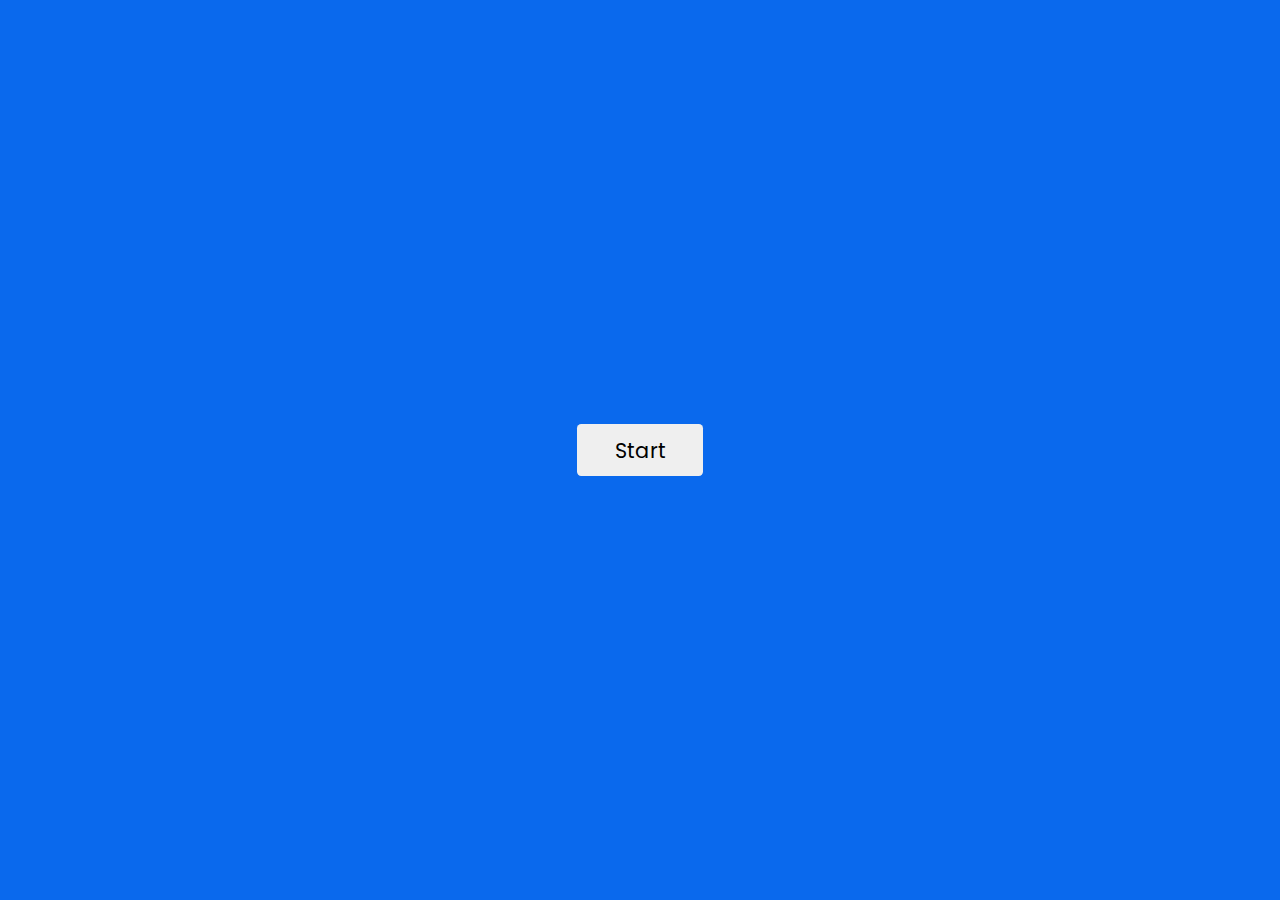
<file: quiz copy.html>
<!DOCTYPE html>
<html lang="en">
  <head>
    <meta name="viewport" content="width=device-width, initial-scale=1.0" />
    <title>MCQ Quiz</title>
    <!-- Google Font -->
    <link
      href="https://fonts.googleapis.com/css2?family=Poppins:wght@400;600&display=swap"
      rel="stylesheet"
    />
    <!-- Stylesheet -->
    <link rel="stylesheet" href="style.css" />
  </head>
  <body>
    <div class="start-screen">
      <button id="start-button">Start</button>
    </div>
    <div id="display-container">
      <div class="header">
        <div class="number-of-count">
          <span class="number-of-question"></span>
        </div>
        <div class="timer-div">
          <img src="timer-icon.svg" />
          <span class="time-left"></span>
        </div>
      </div>
      <div id="container">
        <!-- questions and options will be displayed here -->
      </div>
      <button id="next-button">Next</button>
    </div>
    <div class="score-container hide">
      <div id="user-score">Demo Score</div>
      <button id="restart">Restart</button>
    </div>
    <!-- Script -->
    <script src="script2.js"></script>
  </body>
</html>
</file>
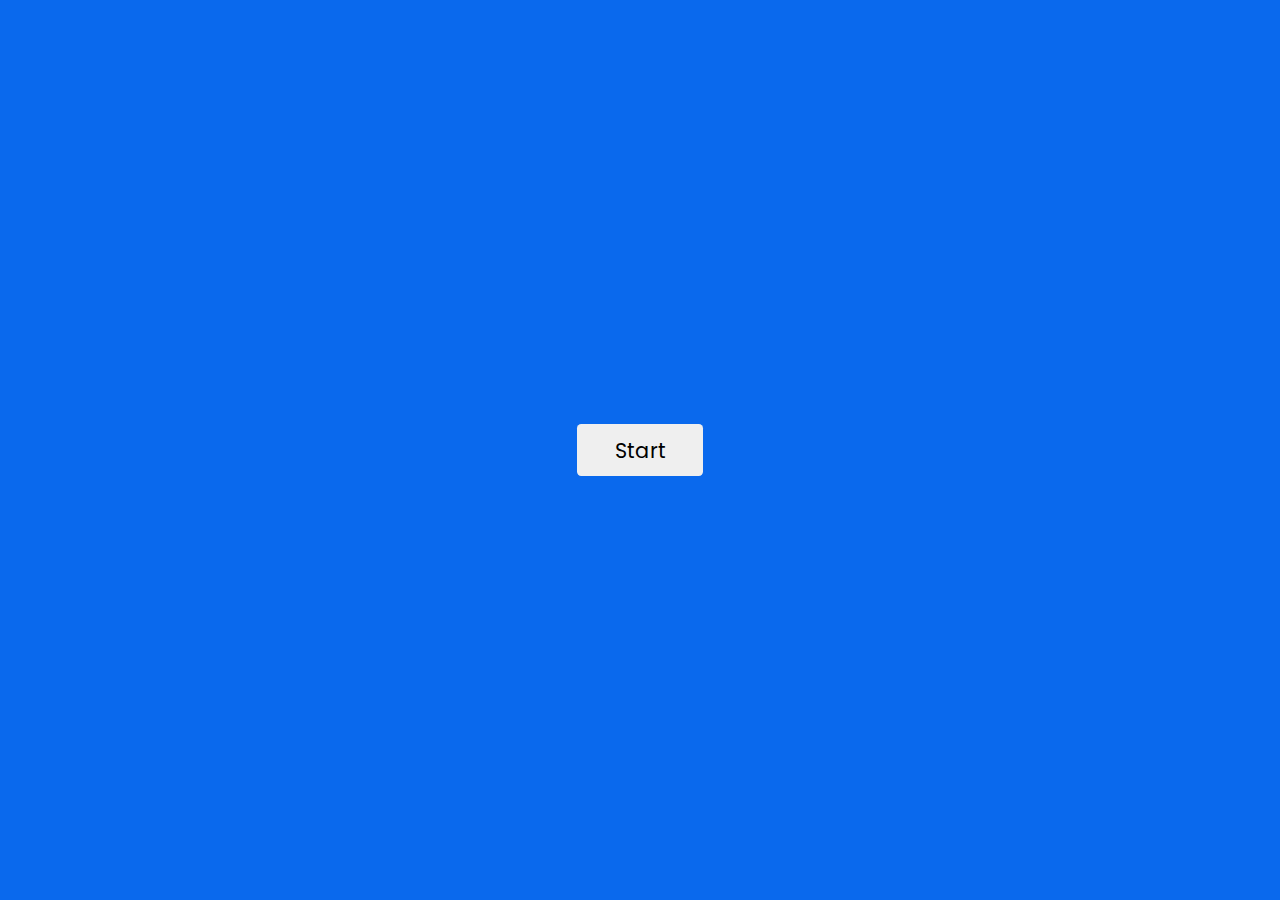
<file: quiz.html>
<!DOCTYPE html>
<html lang="en">
  <head>
    <meta name="viewport" content="width=device-width, initial-scale=1.0" />
    <title>MCQ Quiz</title>
    <!-- Google Font -->
    <link
      href="https://fonts.googleapis.com/css2?family=Poppins:wght@400;600&display=swap"
      rel="stylesheet"
    />
    <!-- Stylesheet -->
    <link rel="stylesheet" href="style.css" />
  </head>
  <body>
    <div class="start-screen">
      <button id="start-button">Start</button>
    </div>
    <div id="display-container">
      <div class="header">
        <div class="number-of-count">
          <span class="number-of-question"></span>
        </div>
        <div class="timer-div">
          <img src="timer-icon.svg" />
          <span class="time-left"></span>
        </div>
      </div>
      <div id="container">
        <!-- questions and options will be displayed here -->
      </div>
      <button id="next-button">Next</button>
    </div>
    <div class="score-container hide">
      <div id="user-score">Demo Score</div>
      <button id="restart">Restart</button>
    </div>
    <!-- Script -->
    <script src="script.js"></script>
  </body>
</html>
</file>
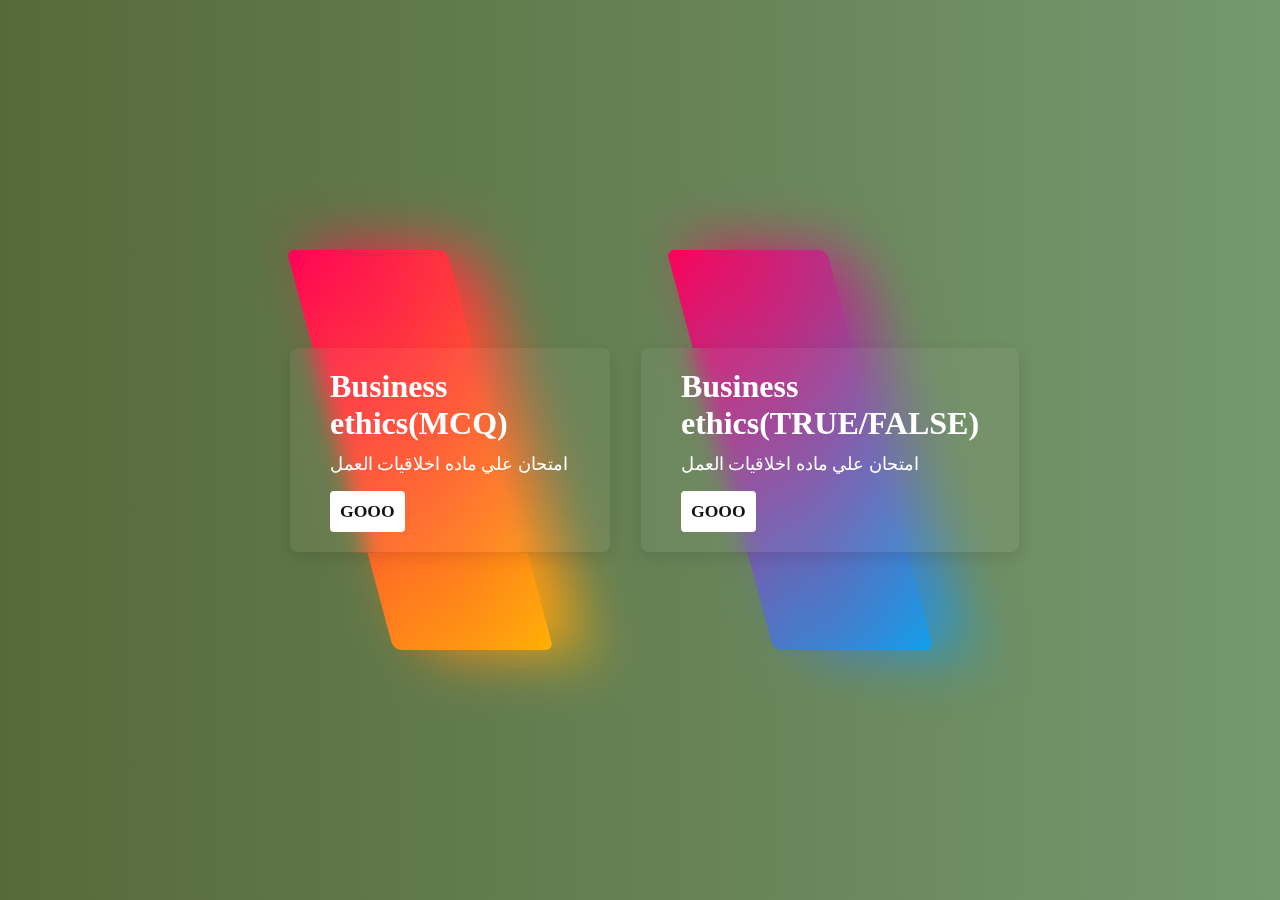
<file: quizz.html>
<!DOCTYPE html>
<html >
  <head>
    <meta name="viewport" content="width=device-width, initial-scale=1.0" />
    <title>Quiz App</title>
    <link rel="stylesheet" href="thooce.css" />
  </head>
  <body>
    <div class="container">
      <div class="box">
        <span></span>
        <div class="content">
          <h2>Business ethics(MCQ)</h2>
          <p>امتحان علي ماده اخلاقيات العمل</p>
          <a  href="quiz.html">GOOO</a>
        </div>
      </div>
      <div class="box">
        <span></span>
        <div class="content">
          <h2>Business ethics(TRUE/FALSE)</h2>
          <p>امتحان علي ماده اخلاقيات العمل</p>
          <a href="quiz copy.html">GOOO</a>
        </div>
      </div>
    
    </div>
      
  </body>

</html>
</file>
<file: style.css>
* {
  padding: 0;
  margin: 0;
  box-sizing: border-box;
  font-family: "Poppins", sans-serif;
}
body {
  background-color: #0a69ed;
}
.start-screen,
.score-container {
  position: absolute;
  top: 0;
  width: 100%;
  height: 100%;
  display: flex;
  flex-direction: column;
  align-items: center;
  justify-content: center;
}
button {
  border: none;
  outline: none;
  cursor: pointer;
}
#start-button,
#restart {
  font-size: 1.3em;
  padding: 0.5em 1.8em;
  border-radius: 0.2em;
}
#restart {
  margin-top: 0.9em;
}
#display-container {
  background-color: #ffffff;
  padding: 3.1em 1.8em;
  width: 80%;
  max-width: 37.5em;
  margin: 0 auto;
  position: absolute;
  transform: translate(-50%, -50%);
  top: 50%;
  left: 50%;
  border-radius: 0.6em;
}
.header {
  margin-bottom: 1.8em;
  display: flex;
  justify-content: space-between;
  align-items: center;
  padding-bottom: 0.6em;
  border-bottom: 0.1em solid #c0bfd2;
}
.timer-div {
  background-color: #e1f5fe;
  width: 7.5em;
  border-radius: 1.8em;
  display: flex;
  align-items: center;
  justify-content: space-between;
  padding: 0.7em 1.8em;
}
.question {
  margin-bottom: 1.25em;
  font-weight: 600;
}
.option-div {
  font-size: 0.9em;
  width: 100%;
  padding: 1em;
  margin: 0.3em 0;
  text-align: left;
  outline: none;
  background: transparent;
  border: 1px solid #c0bfd2;
  border-radius: 0.3em;
}
.option-div:disabled {
  color: #000000;
  cursor: not-allowed;
}
#next-button {
  font-size: 1em;
  margin-top: 1.5em;
  background-color: #0a69ed;
  color: #ffffff;
  padding: 0.7em 1.8em;
  border-radius: 0.3em;
  float: right;
}
.hide {
  display: none;
}
.incorrect {
  background-color: #ffdde0;
  color: #d32f2f;
  border-color: #d32f2f;
}
.correct {
  background-color: #e7f6d5;
  color: #689f38;
  border-color: #689f38;
}
#user-score {
  font-size: 1.5em;
  color: #ffffff;
}
</file>
<file: thooce.css>
* {
    margin: 0;
    padding: 0;
    box-sizing: border-box;
    font-family: consolas;
  }
  
  body {
    display: flex;
    justify-content: center;
    align-items: center;
    min-height: 100vh;
    background: #1d061a;
  }
  
  .container {
    display: flex;
    justify-content: center;
    align-items: center;
    flex-wrap: wrap;
    padding: 40px 0;
  }
  
  .container .box {
    position: relative;
    width: 320px;
    height: 400px;
    display: flex;
    justify-content: center;
    align-items: center;
    margin: 40px 30px;
    transition: 0.5s;
  }
  
  .container .box::before {
    content: " ";
    position: absolute;
    top: 0;
    left: 50px;
    width: 50%;
    height: 100%;
    text-decoration: none;
    background: #fff;
    border-radius: 8px;
    transform: skewX(15deg);
    transition: 0.5s;
  }
  
  .container .box::after {
    content: "";
    position: absolute;
    top: 0;
    left: 50;
    width: 50%;
    height: 100%;
    background: #fff;
    border-radius: 8px;
    transform: skewX(15deg);
    transition: 0.5s;
    filter: blur(30px);
  }
  
  .container .box:hover:before,
  .container .box:hover:after {
    transform: skewX(0deg);
    left: 20px;
    width: calc(100% - 90px);
  }
  
  .container .box:nth-child(1):before,
  .container .box:nth-child(1):after {
    background: linear-gradient(315deg, #ffbc00, #ff0058);
  }
  
  .container .box:nth-child(2):before,
  .container .box:nth-child(2):after {
    background: linear-gradient(315deg, #03a9f4, #ff0058);
  }
  
  .container .box:nth-child(3):before,
  .container .box:nth-child(3):after {
    background: linear-gradient(315deg, #4dff03, #00d0ff);
  }
  
  .container .box span {
    display: block;
    position: absolute;
    top: 0;
    left: 0;
    right: 0;
    bottom: 0;
    z-index: 5;
    pointer-events: none;
  }
  
  .container .box span::before {
    content: "";
    position: absolute;
    top: 0;
    left: 0;
    width: 0;
    height: 0;
    border-radius: 8px;
    background: rgba(255, 255, 255, 0.1);
    backdrop-filter: blur(10px);
    opacity: 0;
    transition: 0.1s;
    animation: animate 2s ease-in-out infinite;
    box-shadow: 0 5px 15px rgba(0, 0, 0, 0.08);
  }
  
  .container .box:hover span::before {
    top: -50px;
    left: 50px;
    width: 100px;
    height: 100px;
    opacity: 1;
  }
  
  .container .box span::after {
    content: "";
    position: absolute;
    bottom: 0;
    right: 0;
    width: 100%;
    height: 100%;
    border-radius: 8px;
    background: rgba(255, 255, 255, 0.1);
    backdrop-filter: blur(10px);
    opacity: 0;
    transition: 0.5s;
    animation: animate 2s ease-in-out infinite;
    box-shadow: 0 5px 15px rgba(0, 0, 0, 0.08);
    animation-delay: -1s;
  }
  
  .container .box:hover span:after {
    bottom: -50px;
    right: 50px;
    width: 100px;
    height: 100px;
    opacity: 1;
  }
  
  @keyframes animate {
    0%,
    100% {
      transform: translateY(10px);
    }
  
    50% {
      transform: translate(-10px);
    }
  }
  
  .container .box .content {
    position: relative;
    left: 0;
    padding: 20px 40px;
    background: rgba(255, 255, 255, 0.05);
    backdrop-filter: blur(10px);
    box-shadow: 0 5px 15px rgba(0, 0, 0, 0.1);
    border-radius: 8px;
    z-index: 1;
    transform: 0.5s;
    color: #fff;
  }
  
  .container .box:hover .content {
    left: -25px;
    padding: 60px 40px;
  }
  
  .container .box .content h2 {
    font-size: 2em;
    color: #fff;
    margin-bottom: 10px;
  }
  
  .container .box .content p {
    font-size: 1.1em;
    margin-bottom: 10px;
    line-height: 1.4em;
  }
  
  .container .box .content a {
    display: inline-block;
    font-size: 1.1em;
    color: #111;
    background: #fff;
    padding: 10px;
    border-radius: 4px;
    text-decoration: none;
    font-weight: 700;
    margin-top: 5px;
  }
  
  .container .box .content a:hover {
    background: #ffcf4d;
    border: 1px solid rgba(255, 0, 88, 0.4);
    box-shadow: 0 1px 15px rgba(1, 1, 1, 0.2);
  }
  
  .icon {
    display: inline-block;
    width: 1em;
    height: 1em;
    fill: currentColor;
  }
  
  body {
    font-family: 'Open Sans', sans-serif;
    font-size: 16px;
    color: #fff;
    background: linear-gradient(to right, #566a39 0%,#75986f 100%);
  }
  
  .pen-wrapper {
    display: flex;
    width: 100%;
    height: calc(100vh - 85px);
    justify-content: center;
    align-items: center;
  }
  .pen-title {
    text-align: center;
    font-size: 20px;
    line-height: 40px;
    padding: 20px 0;
  
    a {
      text-decoration: underline;
      font-size: .75em;
      cursor: pointer;
    }
  }
</file>
